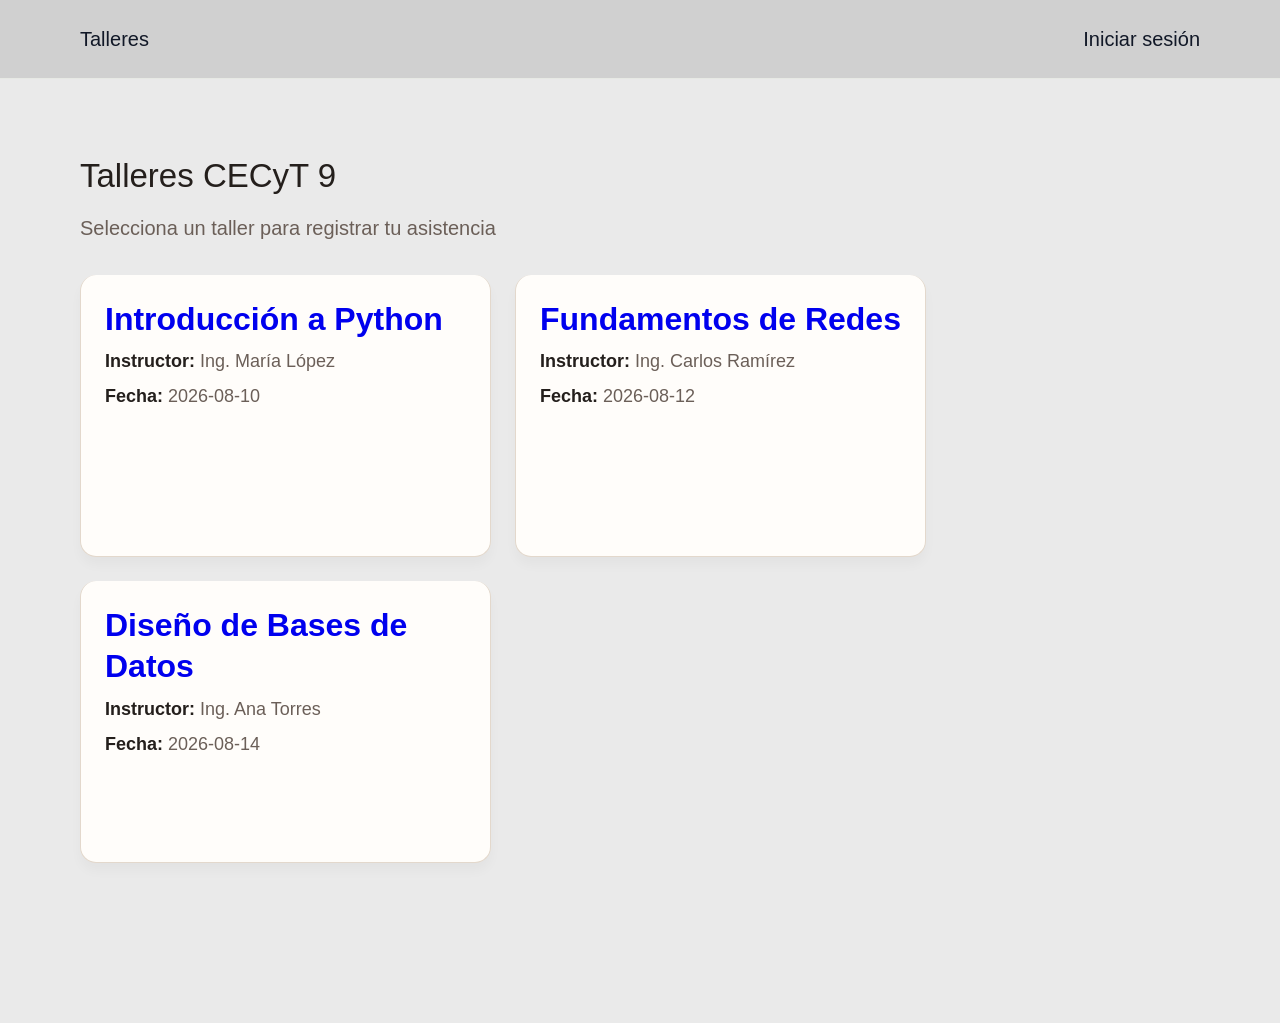
<file: Index.html>
<!DOCTYPE html>
<html lang="es">
<head>
    <meta charset="utf-8">
    <meta name="viewport" content="width=device-width, initial-scale=1.0">
    <title>Talleres CECyT 9</title>
    <link rel="stylesheet" href="css/style.css">
</head>
<body>
    <div id="__next">
        <nav class="nav">
            <a href="/">Talleres</a>
            <a href="/login">Iniciar sesión</a>
        </nav>
        <main class="contenedor dev1-catalogo">
            <h1>Talleres CECyT 9</h1>
            <p class="subtitulo">Selecciona un taller para registrar tu asistencia</p>

            <div class="grid">
                <a class="tarjeta" href="/talleres/PYTHON-INTRO-2026">
                    <h2>Introducción a Python</h2>
                    <p class="tarjeta-info"><strong>Instructor:</strong> Ing. María López</p>
                    <p class="tarjeta-info"><strong>Fecha:</strong> 2026-08-10</p>
                </a>

                <a class="tarjeta" href="/talleres/FUNDAMENTOS-REDES-2026">
                    <h2>Fundamentos de Redes</h2>
                    <p class="tarjeta-info"><strong>Instructor:</strong> Ing. Carlos Ramírez</p>
                    <p class="tarjeta-info"><strong>Fecha:</strong> 2026-08-12</p>
                </a>

                <a class="tarjeta" href="/talleres/DISENO-BASES-DATOS-2026">
                    <h2>Diseño de Bases de Datos</h2>
                    <p class="tarjeta-info"><strong>Instructor:</strong> Ing. Ana Torres</p>
                    <p class="tarjeta-info"><strong>Fecha:</strong> 2026-08-14</p>
                </a>
            </div>
        </main>
    </div>
</body>
</html>
</file>
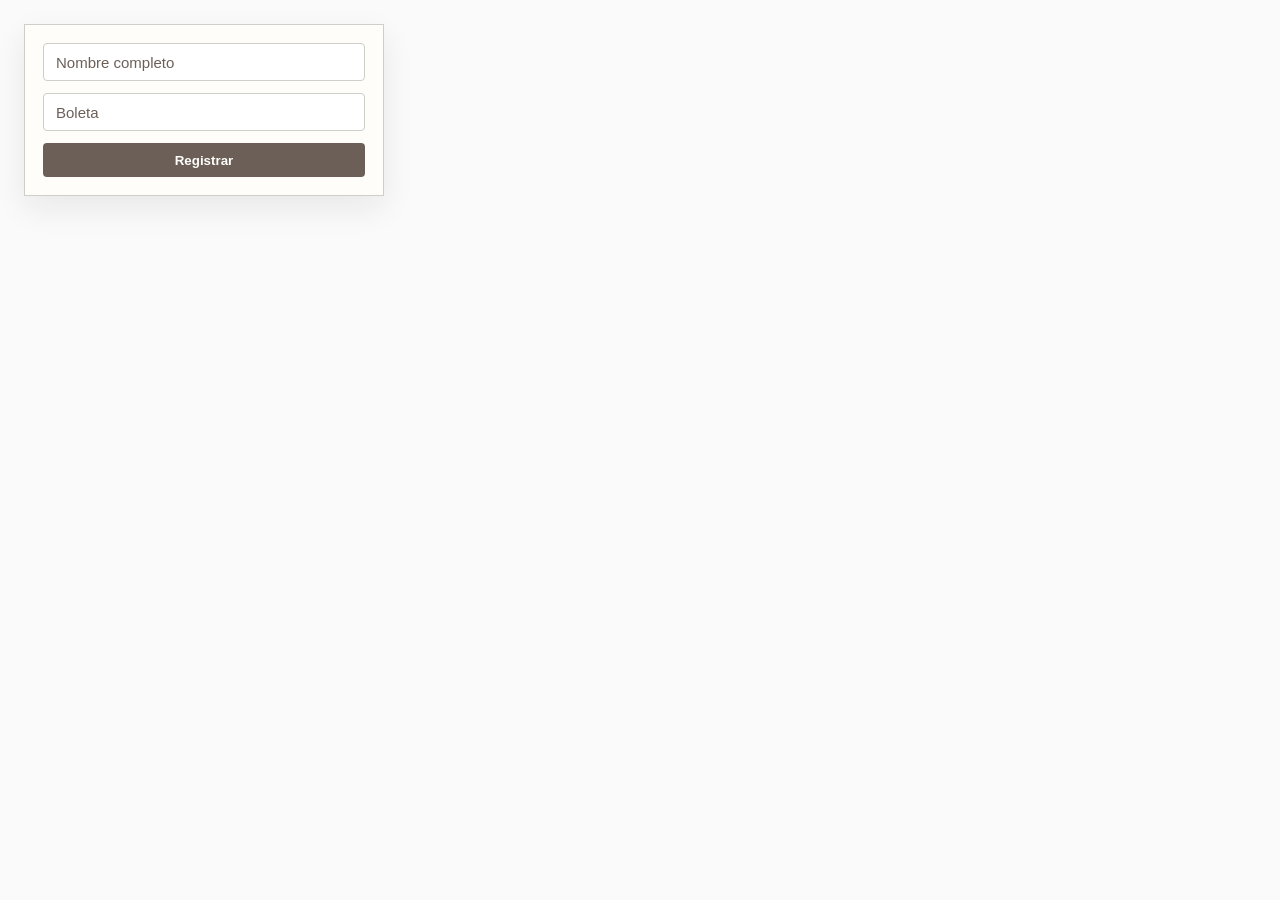
<file: Formularios/Formularios.html>
<!DOCTYPE html>
<html lang="es">
<head>
  <meta charset="UTF-8" />
  <meta name="viewport" content="width=device-width, initial-scale=1.0" />
  <title>Formulario</title>
  <link rel="stylesheet" href="Formularios.css" />
</head>
<body>
  <div class="form-card">
    <form class="form">
      <input class="field" type="text" name="nombre" placeholder="Nombre completo" />
      <input class="field" type="text" name="boleta" placeholder="Boleta" />
      <button class="button" type="submit">Registrar</button>
    </form>
  </div>
</body>
</html>
</file>
<file: css/style.css>
/* Paleta de colores */
:root {
  --color-header-bg: #d0d0d0;
  --color-header-border: #e7e9e4;
  --color-body-bg: #eaeaea;
  --color-title: #111827;
  --color-text: #241f1c;
  --color-muted: #6b5f58;
  --color-btn-bg: #6b5f58;
  --color-btn-text: #eaeaea;
  --color-card-bg: #fffdfa;
  --color-card-border: #e3d8cc;
}

/* Base */
* {
  box-sizing: border-box;
}

body {
  margin: 0;
  font-family: "Inter", sans-serif;
  font-weight: 500;
  line-height: 1.5;
  background-color: var(--color-body-bg);
  color: var(--color-text);
}


/* Navegación y Encabezados generales */
.nav {
  display: flex;
  align-items: center;
  justify-content: space-between;
  padding: 24px 80px;
  background-color: var(--color-header-bg);
  border-bottom: 1px solid var(--color-header-border);
}

.header__title {
  margin: 0;
  font-size: 33px;
  font-weight: 500;
  color: var(--color-title);
}

.nav a {
  font-size: 20px;
  font-weight: 500;
  color: var(--color-title);
  text-decoration: none;
}

.nav a:hover {
  color: var(--color-muted);
}

.btn-login {
  padding: 14px 24px;
  font-family: inherit;
  font-size: 20px;
  font-weight: 500;
  line-height: 1.5;
  color: var(--color-btn-text);
  background-color: var(--color-btn-bg);
  border: none;
  border-radius: 12px;
  box-shadow: 0 1px 2px rgba(0, 0, 0, 0.05);
  cursor: pointer;
}

.btn-login:hover {
  filter: brightness(1.1);
}

.content {
  min-height: 944px;
  padding: 72px 80px;
  background-color: var(--color-body-bg);
}

.content__title {
  margin: 0 0 12px;
  font-size: 33px;
  font-weight: 500;
  color: var(--color-text);
}

.content__subtitle {
  margin: 0 0 32px;
  font-size: 20px;
  color: var(--color-muted);
}

.search-bar {
  display: flex;
  align-items: center;
  gap: 12px;
  width: 100%;
  max-width: 600px;
  margin-bottom: 32px;
  padding: 14px 24px;
  background-color: var(--color-card-bg);
  border: 1px solid var(--color-card-border);
  border-radius: 12px;
}

.search-bar__input {
  flex: 1;
  font-family: inherit;
  font-size: 20px;
  font-weight: 500;
  color: var(--color-text);
  background: transparent;
  border: none;
  outline: none;
}

.search-bar__input::placeholder {
  color: var(--color-muted);
}

.search-bar:focus-within {
  border-color: var(--color-btn-bg);
}

.cards {
  display: flex;
  gap: 24px;
  flex-wrap: wrap;
}

.btn-taller {
  display: flex;
  flex-direction: column;
  align-items: flex-start;
  gap: 8px;
  width: 411px;
  height: 282px;
  padding: 24px;
  font-family: inherit;
  text-align: left;
  background-color: var(--color-card-bg);
  border: 1px solid var(--color-card-border);
  border-radius: 16px;
  box-shadow: 0 8px 12px rgba(0, 0, 0, 0.03);
  cursor: pointer;
}

.btn-taller:hover {
  border-color: var(--color-btn-bg);
}

.btn-taller__title {
  margin: 0;
  font-size: 36px;
  font-weight: 600;
  line-height: 1.5;
  color: var(--color-text);
}

.btn-taller__info {
  margin: 0;
  font-size: 20px;
  font-weight: 500;
  color: var(--color-muted);
}

/* ==========================================
    DESARROLLADOR 1 (dev1) - CATÁLOGO DE TALLERES
   ========================================== */

.dev1-catalogo {
  min-height: 944px;
  padding: 72px 80px;
  background-color: var(--color-body-bg);
}

.dev1-catalogo h1 {
  margin: 0 0 12px;
  font-size: 33px;
  font-weight: 500;
  color: var(--color-text);
}

.dev1-catalogo .subtitulo {
  margin: 0 0 32px;
  font-size: 20px;
  color: var(--color-muted);
}

/* Grid contenedor de tarjetas */
.dev1-catalogo .grid {
  display: flex;
  gap: 24px;
  flex-wrap: wrap;
}

/* Tarjeta de taller individual */
.dev1-catalogo .tarjeta {
  display: flex;
  flex-direction: column;
  align-items: flex-start;
  gap: 8px;
  width: 411px;
  min-height: 282px;
  padding: 24px;
  font-family: inherit;
  text-decoration: none;
  text-align: left;
  background-color: var(--color-card-bg);
  border: 1px solid var(--color-card-border);
  border-top: 4px solid var(--accent-dev1);
  border-radius: 16px;
  box-shadow: 0 8px 12px rgba(0, 0, 0, 0.03);
  transition: transform 0.2s ease, border-color 0.2s ease, box-shadow 0.2s ease;
}

.dev1-catalogo .tarjeta:hover {
  border-color: var(--accent-dev1);
  transform: translateY(-4px);
  box-shadow: 0 12px 20px rgba(0, 0, 0, 0.08);
}

.dev1-catalogo .tarjeta h2 {
  margin: 0;
  font-size: 32px;
  font-weight: 600;
  line-height: 1.3;
  color: var(--accent-dev1);
  transition: color 0.2s ease;
}

.dev1-catalogo .tarjeta-info {
  margin: 0;
  font-size: 18px;
  font-weight: 500;
  color: var(--color-muted);
}

.dev1-catalogo .tarjeta-info strong {
  color: var(--color-text);
}
</file>
<file: Formularios/Formularios.css>
:root {
  --page-bg: #fafafa;
  --surface: #fffdfa;
  --text: #241f1c;
  --muted: #6b5f58;
  --border: #cfcfc9;
  --field-bg: #ffffff;
  --accent: #6b5f58;
  --accent-hover: #241f1c;
  --shadow: 0 12px 30px rgba(36, 31, 28, 0.08);
}

* {
  box-sizing: border-box;
}

html,
body {
  margin: 0;
  min-height: 100%;
}

body {
  font-family: Arial, Helvetica, sans-serif;
  background: var(--page-bg);
  color: var(--text);
  padding: 24px;
}

.form-card {
  width: 100%;
  max-width: 360px;
  background: var(--surface);
  border: 1px solid var(--border);
  box-shadow: var(--shadow);
  padding: 18px;
}

.form {
  display: grid;
  gap: 12px;
}

.field {
  width: 100%;
  height: 38px;
  border: 1px solid var(--border);
  border-radius: 4px;
  background: var(--field-bg);
  padding: 0 12px;
  font-size: 15px;
  color: var(--text);
  outline: none;
}

.field::placeholder {
  color: var(--muted);
}

.field:focus {
  border-color: var(--accent);
  box-shadow: 0 0 0 3px rgba(107, 95, 88, 0.14);
}

.button {
  height: 34px;
  border: 0;
  border-radius: 4px;
  background: var(--accent);
  color: #fffdfa;
  font-weight: 700;
  cursor: pointer;
  transition: background-color 0.2s ease, transform 0.15s ease;
}

.button:hover {
  background: var(--accent-hover);
}

.button:active {
  transform: translateY(1px);
}
</file>
